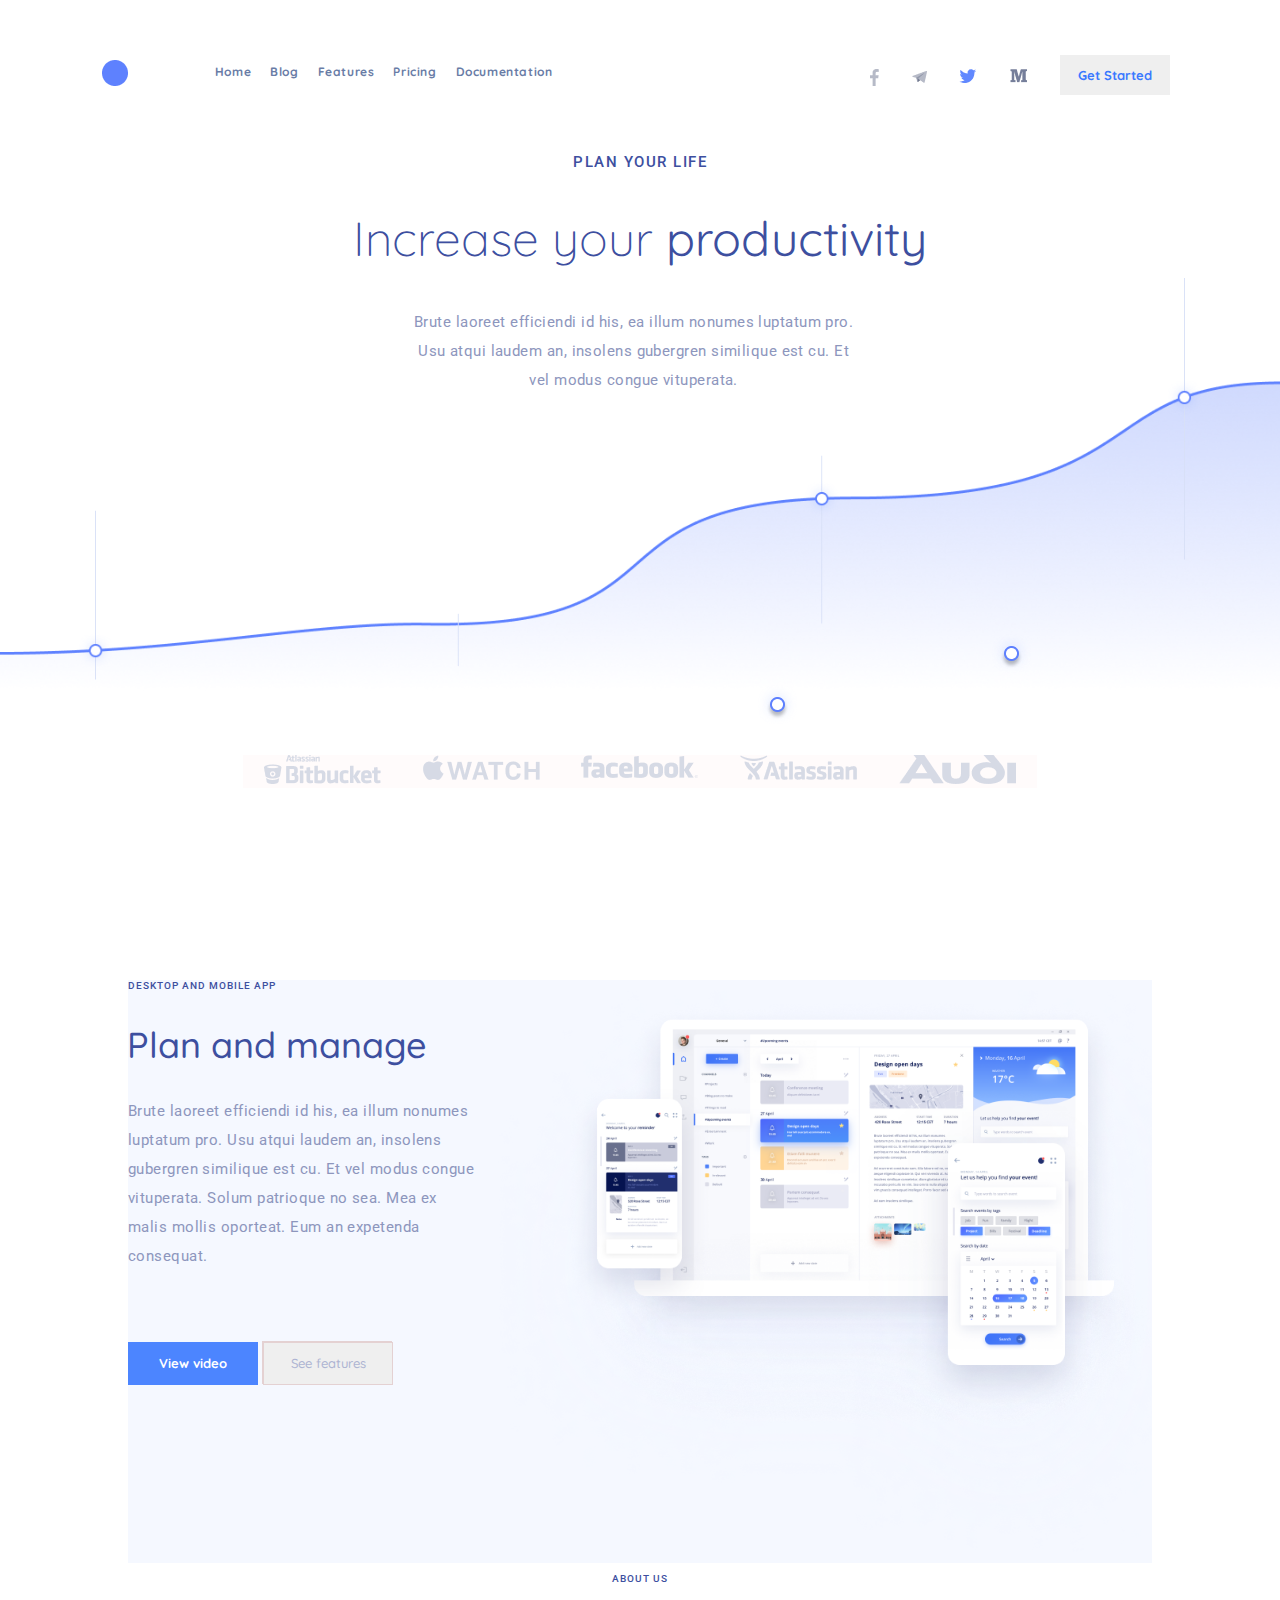
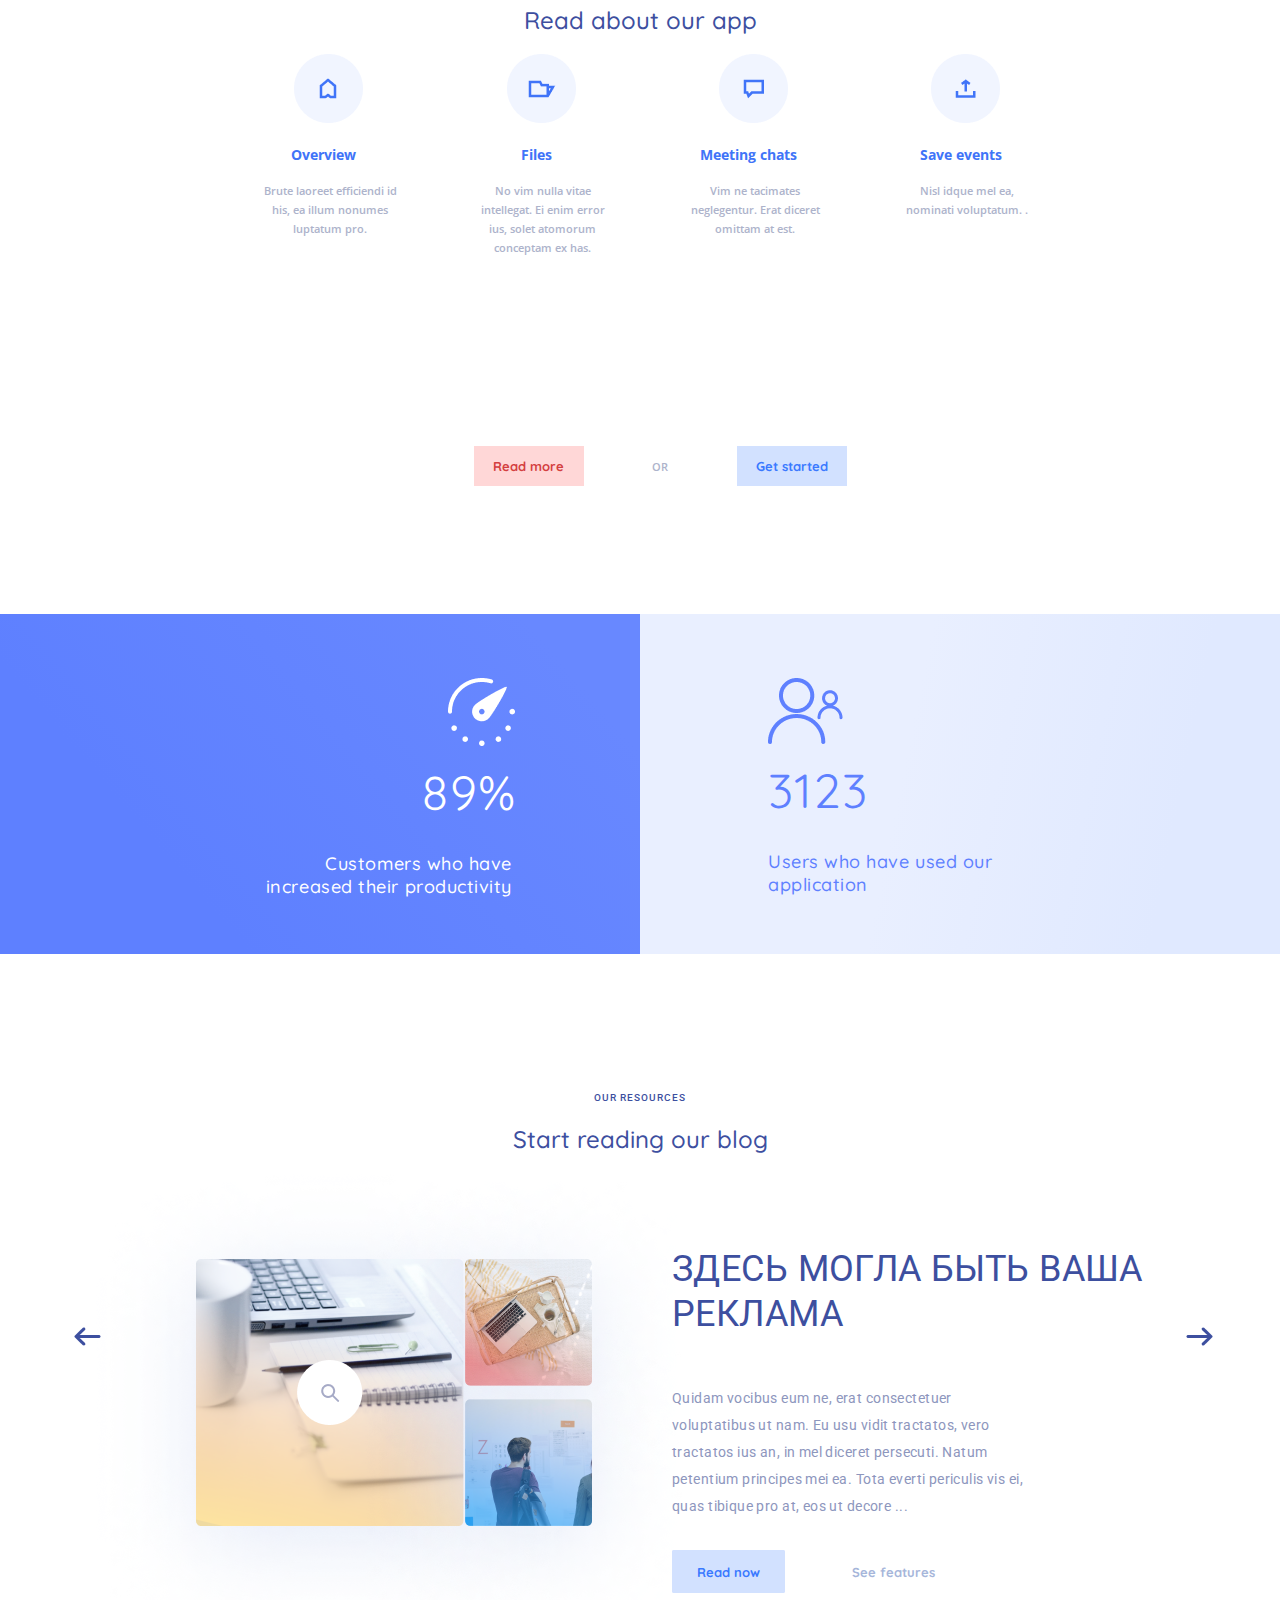
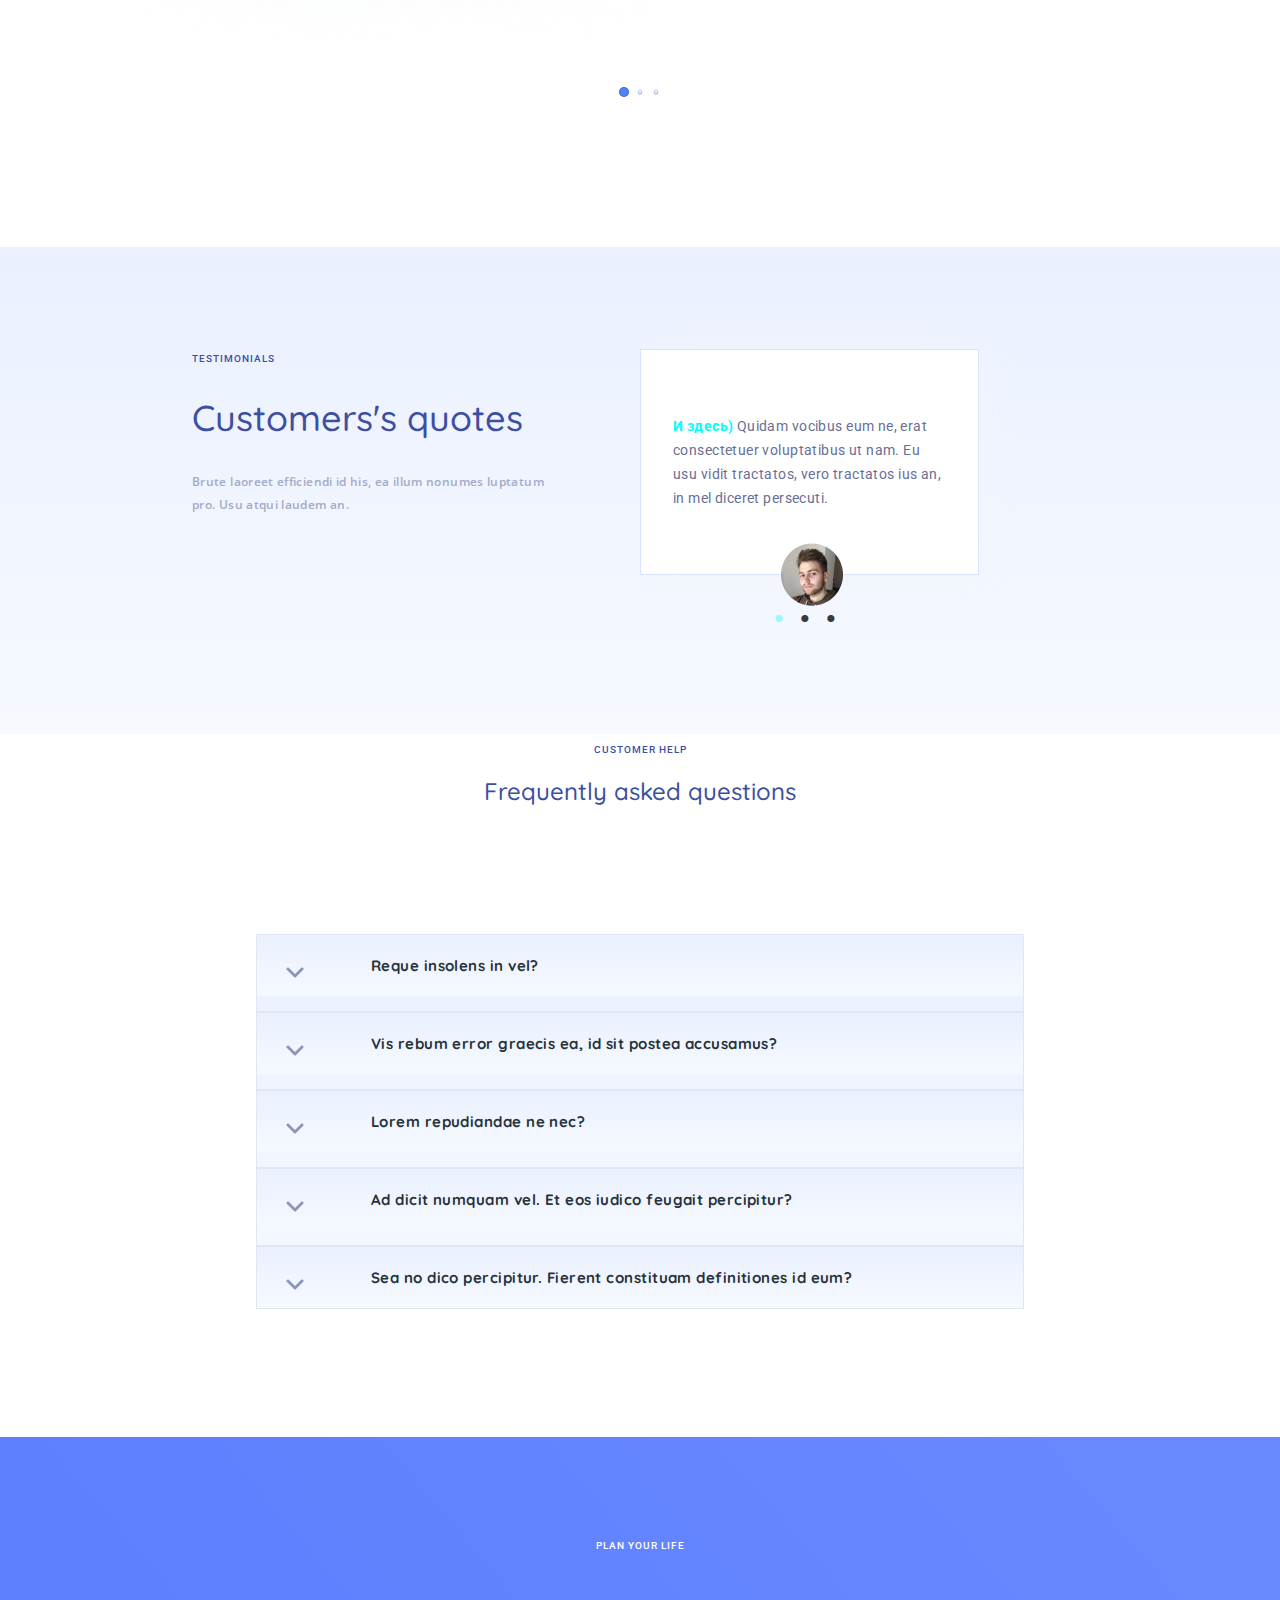
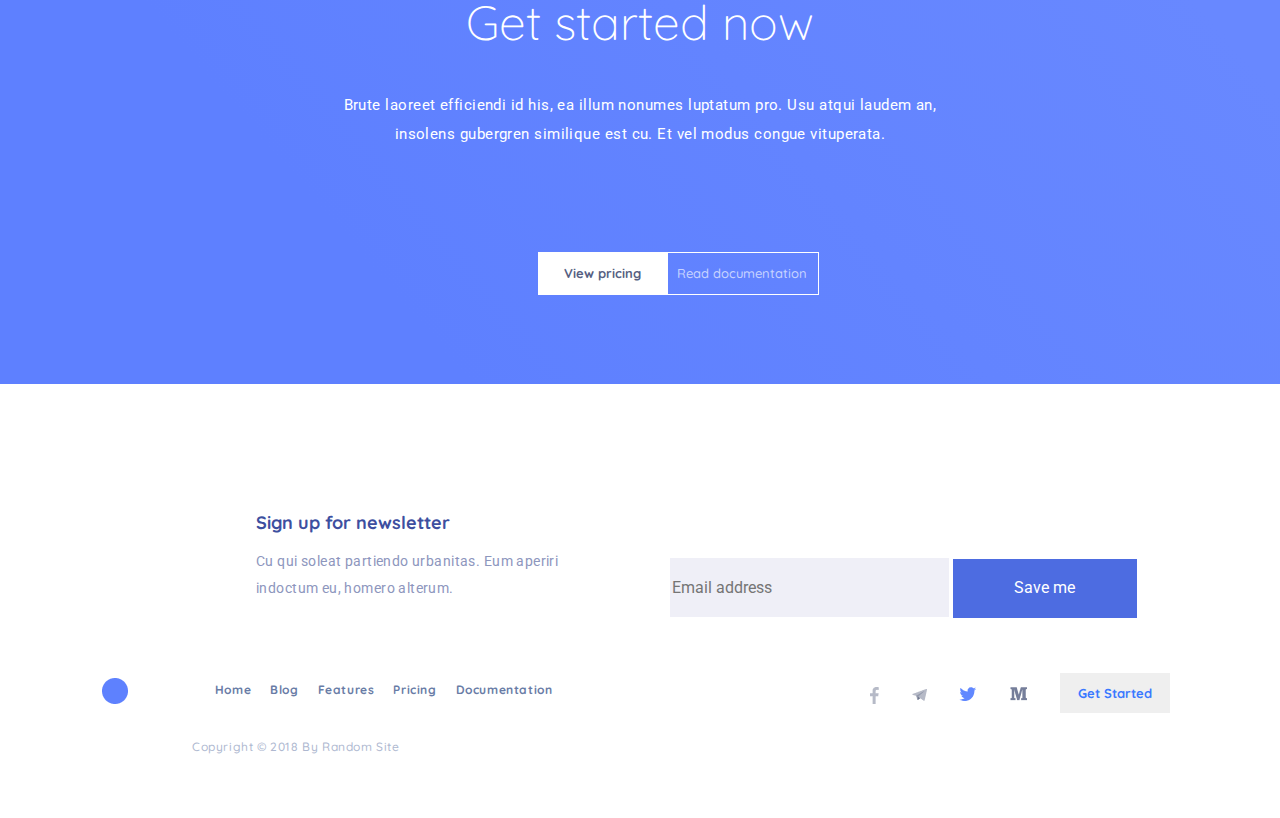
<file: index.html>
<!DOCTYPE html>
<html lang=ru">

<head>
    <meta charset="UTF-8">
    <meta http-equiv="X-UA-Compatible" content="IE=edge">
    <meta name="viewport" content="width=device-width, initial-scale=1.0">
    <link rel="stylesheet" href="css/normalize.css">
    <link rel="stylesheet" href="/css/main.css">
    <link rel="stylesheet" href="css/style.css">
    <link rel="preconnect" href="https://fonts.gstatic.com">
    <link href="https://fonts.googleapis.com/css2?family=Quicksand:wght@300;400;500;600;700&display=swap"
        rel="stylesheet">
    <link rel="preconnect" href="https://fonts.gstatic.com">
    <link
        href="https://fonts.googleapis.com/css2?family=Quicksand:wght@300;400;500;600;700&family=Roboto:wght@400;500;700&display=swap"
        rel="stylesheet">
    <link rel="preconnect" href="https://fonts.gstatic.com">
    <link href="https://fonts.googleapis.com/css2?family=Open+Sans:wght@400;600;700;800&display=swap" rel="stylesheet">
    <title>Document</title>
</head>

<body>
    <header>
        <nav id="home" class="nav">

            <div class="nav_cont">
                <ul class="nav_list">
                    <li class="nav_item_1"><img src="img/logo.png" alt=""></li>
                    <li class="nav_item"><a href="#home">Home</a></li>
                    <li class="nav_item"><a href="#blog">Blog</a></li>
                    <li class="nav_item"><a href="#feat">Features</a></li>
                    <li class="nav_item"><a href="#pric">Pricing</a></li>
                    <li class="nav_item"><a href="#doc">Documentation</a></li>

                </ul>
            </div>


            <div class="nav_soc">
                <ul class="nav_list_soc">
                    <li><img src="img/face.png" alt=""></li>
                    <li><img src="img/Telegram_logo.png" alt=""></li>
                    <li><img src="img/twit.png" alt=""></li>
                    <li><img src="img/mlogo.png" alt=""></li>
                    <li class="bt_nav"><button class="nav_bt">Get Started</button></li>
                </ul>
            </div>
        </nav>
        </section>


        <span class="tooltip">
            <button class="tooltip__btn" aria-describedby="some_id"><span class="ewq"><img src="/img/Ellipse 2.2.png"
                        alt=""></span></button>
            <span class="tooltip__txt" role="tooltip" id="some_id">
                <span class="visually-hidden">Тултип: </span>
                Описание термина
            </span>
        </span>
        <span class="tooltip1">
            <button class="tooltip__btn" aria-describedby="some_id"><span class="ewq"><img src="/img/Ellipse 2.2.png"
                        alt=""></span></button>
            <span class="tooltip__txt" role="tooltip" id="some_id">
                <span class="visually-hidden">Тултип: </span>
                Описание термина
            </span>
        </span>
        <section class="section_one">
            <h1>PLAN YOUR LIFE</h1>
            <h2 class="top_h2">Increase your<b> productivity</b></h2>
            <span class="top_text">Brute laoreet efficiendi id his, ea illum nonumes luptatum pro. Usu atqui laudem an,
                insolens gubergren similique est cu. Et vel modus congue vituperata.</span>
        </section>

        <div class="top_footer">
            <div class="footer_top_item1"><img src="img/bucket.png" alt=""></div>
            <div class="footer_top_item2"><img src="img/awatch.png" alt=""></div>
            <div class="footer_top_item3"><img src="img/facelogo.png" alt=""></div>
            <div class="footer_top_item4"><img src="img/atlassian.png" alt=""></div>
            <div class="footer_top_item5"><img src="img/audi.png" alt=""></div>
        </div>
    </header>
    <section class="plan">
        <div class="plan_text">
            <h3 class="plan_h3">DESKTOP AND MOBILE APP</h3>
            <h2 class="plan_h2">Plan and manage</h2>
            <span class="text">Brute laoreet efficiendi id his, ea illum nonumes luptatum pro. Usu atqui laudem an,
                insolens gubergren similique est cu. Et vel modus congue vituperata. Solum patrioque no sea. Mea ex
                malis mollis oporteat. Eum an expetenda consequat.</span>
            <div class="btplan">
                <div class="plan_bt1"><button class="plan_bt1">View video</button></div>
                <div class="plan_bt2"><button class="plan_bt2">See features</button></div>
            </div>
        </div>

        <img class="qwe" src="img/illustration.png" alt="">

    </section>


    <section id="feat" class="about_us">
        <h3 class="about_h3">ABOUT US</h3>
        <h2 class="about_h2">Read about our app</h2>
        <div class="apps_cont">
            <div class="appitem1"><img src="img/appsitem1.png" alt="">
                <h3 class="appitem_h3">Overview</h3><span class="appitem_text">Brute laoreet efficiendi id his, ea illum
                    nonumes luptatum pro.</span>
            </div>
            <div class="appitem1"><img src="img/appsitem2.png" alt="">
                <h3 class="appitem_h3">Files</h3><span class="appitem_text">No vim nulla vitae intellegat. Ei enim error
                    ius, solet atomorum conceptam ex has.</span>
            </div>
            <div class="appitem1"><img src="img/appsitem3.png" alt="">
                <h3 class="appitem_h3">Meeting chats</h3><span class="appitem_text">Vim ne tacimates neglegentur. Erat
                    diceret omittam at est.</span>
            </div>
            <div class="appitem1"><img src="img/appsitem4.png" alt="">
                <h3 class="appitem_h3">Save events</h3><span class="appitem_text">Nisl idque mel ea, nominati
                    voluptatum.
                    .</span>
            </div>

        </div>
        <div class="about_bt">
            <div class="about_bt1"><button class="about_bt1">Read more</button></div>
            <span class="or">OR</span>
            <div class="about_bt2"><button class="about_bt2">Get started</button></div>
        </div>

    </section>
    <section class="blue_white">
        <div class="blue"><img src="img/bluear.png" alt=""><br><span class="text_blue">89%</span>
            <p>Customers who have<br> increased their productivity</p>
        </div>
        <div class="white"><img src="img/whiteppl.png" alt=""><br><span class="text_white">3123</span>
            <p>Users who have used our<br> application</p>
        </div>
    </section>


    <div class="slider">
        <div class="slider__wrapper">
            <div class="slider__items">
                <div class="slider__item">
                    <div>

                        <section class="blog">
                            <h3 class="blog_h3">OUR RESOURCES</h3>
                            <h2 class="blog_h2">Start reading our blog</h2>
                            <div class="blog_cont">
                                <div class="blog_pic">
                                    <div class="blogpic1"><img src="img/blogpic1.png" alt=""></div>

                                    <div class="blogpic2"><img src="img/blogpic2.png" alt=""></div>

                                    <div class="blogpic3"><img src="img/blogpic3.png" alt=""></div>




                                </div>
                                <div class="blog_text">
                                    <h4 class="blog_h4">здесь могла быть ваша реклама</h4>
                                    <span class="blog_span">Quidam vocibus eum ne, erat consectetuer voluptatibus ut
                                        nam. Eu usu vidit tractatos, vero tractatos ius an, in mel diceret persecuti.
                                        Natum petentium principes mei ea. Tota everti periculis vis ei, quas tibique pro
                                        at, eos ut decore ...
                                    </span>
                                    <div class="btblog">
                                        <div class="blog_bt1"><button class="blog_bt1">Read now</button></div>
                                        <div class="blog_bt2"><button class="blog_bt2">See features</button></div>
                                    </div>
                                </div>

                            </div>
                        </section>



                    </div>
                </div>
                <div class="slider__item">
                    <div>
                        <section class="blog">
                            <h3 class="blog_h3">OUR RESOURCES</h3>
                            <h2 class="blog_h2">Start reading our blog</h2>
                            <div class="blog_cont">
                                <div class="blog_pic">
                                    <div class="blogpic1"><img src="img/blogpic1.png" alt=""></div>

                                    <div class="blogpic2"><img src="img/blogpic2.png" alt=""></div>

                                    <div class="blogpic3"><img src="img/blogpic3.png" alt=""></div>




                                </div>
                                <div class="blog_text">
                                    <h4 class="blog_h4">здесь могла быть ваша реклама</h4>
                                    <span class="blog_span">Quidam vocibus eum ne, erat consectetuer voluptatibus ut
                                        nam. Eu usu vidit tractatos, vero tractatos ius an, in mel diceret persecuti.
                                        Natum petentium principes mei ea. Tota everti periculis vis ei, quas tibique pro
                                        at, eos ut decore ...
                                    </span>
                                    <div class="btblog">
                                        <div class="blog_bt1"><button class="blog_bt1">Read now</button></div>
                                        <div class="blog_bt2"><button class="blog_bt2">See features</button></div>
                                    </div>
                                </div>

                            </div>
                        </section>
                    </div>
                </div>
                <div class="slider__item">
                    <div>
                        <section id="blog" class="blog">
                            <h3 class="blog_h3">OUR RESOURCES</h3>
                            <h2 class="blog_h2">Start reading our blog</h2>
                            <div class="blog_cont">
                                <div class="blog_pic">
                                    <div class="blogpic1"><img src="img/blogpic1.png" alt=""></div>

                                    <div class="blogpic2"><img src="img/blogpic2.png" alt=""></div>

                                    <div class="blogpic3"><img src="img/blogpic3.png" alt=""></div>




                                </div>
                                <div class="blog_text">
                                    <h4 class="blog_h4">здесь могла быть ваша реклама</h4>
                                    <span class="blog_span">Quidam vocibus eum ne, erat consectetuer voluptatibus ut
                                        nam. Eu usu vidit tractatos, vero tractatos ius an, in mel diceret persecuti.
                                        Natum petentium principes mei ea. Tota everti periculis vis ei, quas tibique pro
                                        at, eos ut decore ...
                                    </span>
                                    <div class="btblog">
                                        <div class="blog_bt1"><button class="blog_bt1">Read now</button></div>
                                        <div class="blog_bt2"><button class="blog_bt2">Add to your bookmarks</button>
                                        </div>
                                    </div>
                                </div>

                            </div>
                        </section>
                    </div>
                </div>

            </div>
            <a class="slider__control slider__control_prev" href="#" role="button"></a>
            <a class="slider__control slider__control_next slider__control_show" href="#" role="button"></a>
        </div>
    </div>
    <section class="quotes">

        <div class="quotes_left">
            <h3 class="quotes_h3">TESTIMONIALS</h3>
            <h2 class="quotes_h2">Customers's quotes</h2>
            <span>Brute laoreet efficiendi id his, ea illum nonumes luptatum pro. Usu atqui laudem an.</span>
        </div>

        <div class="adapevnosug">
            <div class="adapevnosug-edsa">
                <input class="adapevnosug-nasav" type="radio" id="adapevnosug-1" name="adapevnosug" aria-hidden="true"
                    hidden="" checked="checked">
                <div class="adapevnosug-kolas">

                    <div class="quotes_right">
                        <div class="right_text"><b>И здесь)</b> Quidam vocibus eum ne, erat consectetuer voluptatibus ut nam. Eu usu
                            vidit
                            tractatos, vero tractatos ius an, in mel diceret persecuti.
                        </div>
                        <img src="img/quotphoto.png" alt="">
                    </div>
                </div>
                <input class="adapevnosug-nasav" type="radio" id="adapevnosug-2" name="adapevnosug" aria-hidden="true"
                    hidden="">
                <div class="adapevnosug-kolas">

                    <div class="quotes_right">
                        <div class="right_text"><b>И здесь)</b> Quidam vocibus eum ne, erat consectetuer voluptatibus ut nam. Eu usu
                            vidit
                            tractatos, vero tractatos ius an, in mel diceret persecuti.
                        </div>
                        <img src="img/quotphoto.png" alt="">
                    </div>
                </div>
                <input class="adapevnosug-nasav" type="radio" id="adapevnosug-3" name="adapevnosug" aria-hidden="true"
                    hidden="">
                <div class="adapevnosug-kolas">

                    <div class="quotes_right">
                        <div class="right_text"><b>И здесь)</b>Quidam vocibus eum ne, erat consectetuer voluptatibus ut nam. Eu usu
                            vidit
                            tractatos, vero tractatos ius an, in mel diceret persecuti.
                        </div>
                        <img src="img/quotphoto.png" alt="">
                    </div>

                </div>
                <label for="adapevnosug-3" class="vealulu-kadsan prev nedsug-1">‹</label>
                <label for="adapevnosug-2" class="vealulu-kadsan next nedsug-1">›</label>
                <label for="adapevnosug-1" class="vealulu-kadsan prev nedsug-2">‹</label>
                <label for="adapevnosug-3" class="vealulu-kadsan next nedsug-2">›</label>
                <label for="adapevnosug-2" class="vealulu-kadsan prev nedsug-3">‹</label>
                <label for="adapevnosug-1" class="vealulu-kadsan next nedsug-3">›</label>
                <ol class="esamon-getusa">
                    <li>
                        <label for="adapevnosug-1" class="adapevnosug-bullet">•</label>
                    </li>
                    <li>
                        <label for="adapevnosug-2" class="adapevnosug-bullet">•</label>
                    </li>
                    <li>
                        <label for="adapevnosug-3" class="adapevnosug-bullet">•</label>
                    </li>
                </ol>
            </div>
        </div>

        <!-- <div class="quotes_right">
            <div class="right_text"> Quidam vocibus eum ne, erat consectetuer voluptatibus ut nam. Eu usu vidit
                tractatos, vero tractatos ius an, in mel diceret persecuti.
            </div>
            <img src="/img/quotphoto.png" alt="">
        </div> -->
    </section>



    <section id="doc" class="questions">
        <h3 class="questions_h3">Customer help</h3>
        <h2 class="questions_h2">Frequently asked questions</h2>


        <div id="seo-accordion" role="tablist" aria-multiselectable="false" class="page__serviceitem__faq">
            <div class="page__serviceitem__faq__item">
                <a class="page__serviceitem__faq__item__toggle">
                    <div class="page__serviceitem__faq__item__toggle__number"><img src="img/down.png" alt=""></div>
                    <span id="heading1">Reque insolens in vel?</span>
                </a>
                <div id="collapse1" class="collapse">
                    <div class="page__serviceitem__faq__item__descr"> Quidam vocibus eum ne, erat consectetuer
                        voluptatibus ut nam. Eu usu vidit tractatos, vero tractatos ius an, in mel diceret persecuti.

                        <p></p>

                    </div>
                    <p></p>
                </div>
                <p></p>
            </div>
            <div class="page__serviceitem__faq__item">
                <a class="page__serviceitem__faq__item__toggle">
                    <div class="page__serviceitem__faq__item__toggle__number"><img src="img/down.png" alt=""></div>
                    <span id="heading1">Vis rebum error graecis ea, id sit postea accusamus?</span>
                </a>
                <div id="collapse2" class="collapse">
                    <div class="page__serviceitem__faq__item__descr"> Quidam vocibus eum ne, erat consectetuer
                        voluptatibus ut nam. Eu usu vidit tractatos, vero tractatos ius an, in mel diceret persecuti.
                    </div>
                    <p></p>
                </div>
                <p></p>
            </div>
            <div class="page__serviceitem__faq__item">
                <a class="page__serviceitem__faq__item__toggle">
                    <div class="page__serviceitem__faq__item__toggle__number"><img src="img/down.png"" alt=""></div>
                    <span id=" heading1">Lorem repudiandae ne nec?</span>
                </a>
                </p>
                <div id="collapse3" class="collapse">
                    <div class="page__serviceitem__faq__item__descr"> Quidam vocibus eum ne, erat consectetuer
                        voluptatibus ut nam. Eu usu vidit tractatos, vero tractatos ius an, in mel diceret persecuti.
                    </div>
                    <p></p>
                </div>
                <p></p>
            </div>
            <div class="page__serviceitem__faq__item">
                <a class="page__serviceitem__faq__item__toggle">
                    <div class="page__serviceitem__faq__item__toggle__number"><img src="img/down.png" alt=""></div>
                    <span id="heading1">Ad dicit numquam vel. Et eos iudico feugait percipitur?</span>
                </a>
                <div id="collapse4" class="collapse">
                    <div class="page__serviceitem__faq__item__descr">Quidam vocibus eum ne, erat consectetuer
                        voluptatibus ut nam. Eu usu vidit tractatos, vero tractatos ius an, in mel diceret persecuti.
                    </div>
                    <p></p>
                </div>
                <p></p>
            </div>
            <div class="page__serviceitem__faq__item">
                <a class="page__serviceitem__faq__item__toggle">
                    <div class="page__serviceitem__faq__item__toggle__number"><img src="img/down.png" alt=""></div>
                    <span id="heading1">Sea no dico percipitur. Fierent constituam definitiones id eum?</span>
                </a>
                <div id="collapse5" class="collapse">
                    <div class="page__serviceitem__faq__item__descr">Quidam vocibus eum ne, erat consectetuer
                        voluptatibus ut nam. Eu usu vidit tractatos, vero tractatos ius an, in mel diceret persecuti.

                    </div>
                </div>
            </div>
        </div>
    </section>


    <section id="pric" class="start">
        <h3 class="start_h3">PLAN YOUR LIFE</h3>
        <h2 class="start_h2">Get started now</h2>
        <div class="start_text">Brute laoreet efficiendi id his, ea illum nonumes luptatum pro. Usu atqui laudem an,
            insolens gubergren similique est cu. Et vel modus congue vituperata.</div>
        <div class="start_bt">
            <button class="start_bt1">View pricing</button>
            <button class="start_bt2">Read documentation</button>
        </div>

    </section>

    <section class="prefooter">
        <span class="sign_up">
            <b> Sign up for newsletter</b>
            <p>Cu qui soleat partiendo urbanitas. Eum aperiri indoctum eu, homero alterum.</p>
        </span>
  <input class="inputmail" type="email" placeholder="Email address">
        <button class="save_me">Save me</button>


    </section>



    <footer>
        <nav class="nav">

            <div class="nav_cont">
                <ul class="nav_list">
                    <li class="nav_item_1"><img src="img/logo.png" alt=""></li>

                    <li class="nav_item"><a href="#home">Home</a></li>
                    <li class="nav_item"><a href="#blog">Blog</a></li>
                    <li class="nav_item"><a href="#feat">Features</a></li>
                    <li class="nav_item"><a href="#pric">Pricing</a></li>
                    <li class="nav_item"><a href="#doc">Documentation</a></li>

                </ul>
            </div>


            <div class="nav_soc">
                <ul class="nav_list_soc">
                    <li><img src="img/face.png" alt=""></li>
                    <li><img src="img/Telegram_logo.png" alt=""></li>
                    <li><img src="img/twit.png" alt=""></li>
                    <li><img src="img/mlogo.png" alt=""></li>
                    <li class="bt_nav"><button class="nav_bt">Get Started</button></li>
                </ul>
            </div>
        </nav>

        <span class="copy"> Copyright © 2018 by Random site</span>

    </footer>



    <script src="https://ajax.googleapis.com/ajax/libs/jquery/2.1.1/jquery.min.js"></script>
    <script src="main.js"></script>
    <script>
        slideShow('.slider', {
            isAutoplay: true
        });
    </script>
</body>

</html>
</file>
<file: css/main.css>
/*!
  * Slider (https://github.com/itchief/how-to/tree/master/slider)
  * Copyright 2020 Alexander Maltsev
  * Licensed under MIT (https://github.com/itchief/how-to/blob/master/LICENSE)
  */

/* стили для элемента body */
body {
  margin: 0;
  font-family: -apple-system, BlinkMacSystemFont, "Segoe UI", Roboto, "Helvetica Neue", Arial, sans-serif,
    "Apple Color Emoji", "Segoe UI Emoji", "Segoe UI Symbol";
  color: #fff;
  height: 3000px;
}

/* стили основного контейнера слайдера */
.slider {
  position: relative;
  overflow: hidden;
  max-width: 100%;
  margin-left: auto;
  margin-right: auto;
}

/* стили для обёртки, в которой заключены слайды */
.slider__wrapper {
  position: relative;
  overflow: hidden;
}

/* стили для контейнера слайдов */
.slider__items {
  display: flex;
  transition: transform 0.6s ease;
}

/* стили для слайдов */
.slider__item {
  flex: 0 0 100%;
  max-width: 100%;
}

/* стили для кнопок "вперед" и "назад" */
.slider__control {
  position: absolute;
  top: 30%;
  display: flex;
  align-items: center;
  justify-content: center;
  width: 40px;

  text-align: center;
  
  height: 50px;

}



.slider__control_prev {
  left: 5%;
  
}

.slider__control_next {
  right: 5%;
}

.slider__control::before {
  content: "";
  display: inline-block;
  width: 20px;
  height: 20px;
  background: transparent no-repeat center center;
  background-size: 100% 100%;
}

.slider__control_prev::before {
 content: url(../img/arrleft.png);
}

.slider__control_next::before {
 content: url(../img/arrowright.png);
}








/* стили для индикаторов */
.slider__indicators {
  position: absolute;
  right: 0;
  bottom: 150px;
  left: 0;
  z-index: 15;
  display: flex;
  justify-content: center;
  padding-left: 0;
  margin: 0 15%;
  list-style: none;
}

.slider__indicators li {
  box-sizing: content-box;
  flex: 0 1 auto;
  width: 10px;
  height: 10px;
  margin-right: 3px;

  margin-left: 3px;
  text-indent: -999px;
  cursor: pointer;
content: url(../img/Ellipse\ 2.2.png);
  background-clip: padding-box;

}
.slider__indicators li.active {
  background-color: rgb(23, 0, 78);
  content: url(../img/Ellipse\ 2.png);
  border-radius: 200px;
}
</file>
<file: css/style.css>
*, *::before, *::after {
    box-sizing: inherit;
}

html {
    box-sizing: border-box;
}

img {
    display: inline-block;
    margin: 0;
    padding: 0;
}

.content-box-component {
    box-sizing: border-box;
}

body {
    margin: 0;
    padding: 0;
    width: 100%;
    height: 100%;
}

ul {
    margin: 0;
    padding: 0;
    list-style: none;
}

a {
    text-decoration: none;
    color: #697CA6;
}

header {
    width: 100%;
}

.nav_cont {
    width: 43px;
    margin-left: 8%;
    margin-top: 5%;
    display: inline-block;
    margin-right: 35%;
}

li:hover {
    border-bottom: 2px solid rgba(25, 226, 75, 0.3);
    ;
}

.nav_list {
    width: 450px;
    display: flex;
    flex-direction: row;
    justify-content: space-between;
    font-family: Quicksand;
    font-style: normal;
    font-weight: bold;
    font-size: 12px;
    line-height: 15px;
    /* identical to box height */
    letter-spacing: 0.05em;
    text-transform: capitalize;
    color: #5E81FE;
}

.nav_item_1 {
    margin-top: -1%;
    margin-right: 15%;
}

.nav_soc {
    margin-left: 20%;
    width: 26%;
    display: inline-block;
}

.nav_list_soc {
    display: flex;
    flex-direction: row;
    justify-content: space-around;
}

.nav_bt {
    position: relative;
    width: 110px;
    height: 40px;
    border: none;
    font-family: Quicksand;
    font-style: normal;
    font-weight: bold;
    font-size: 13px;
    line-height: 16px;
    text-align: center;
    color: #3A79FF;
}

.nav_bt::before {
    content: '';
    position: absolute;
    top: 0;
    left: 0;
    width: 0;
    height: 42px;
    background: rgba(33, 255, 170, 0.3);
    border-radius: 5px;
    transition: all 2s ease;
}

.nav_bt:hover:before {
    width: 100%;
}

.bt_nav {
    margin-top: -4%;
}

.nav {
    width: 100%;
    margin-bottom: 0%;
}

h1 {
    font-family: Roboto;
    font-style: normal;
    font-weight: 500;
    font-size: 15px;
    line-height: 12px;
    letter-spacing: 0.1em;
    text-transform: uppercase;
    color: #3D4F9F;
    text-align: center;
}

.top_h2 {
    font-family: Quicksand;
    font-style: light;
    font-weight: 300;
    font-size: 48px;
    line-height: 60px;
    text-align: center;
    color: #3D4F9F;
}

.top_text {
    width: 35%;
    font-family: Roboto;
    font-style: normal;
    font-weight: normal;
    font-size: 15px;
    line-height: 29px;
    text-align: center;
    letter-spacing: 0.03em;
    margin-left: 32%;
    margin-right: 28%;
    display: inline-block;
    color: #8D96BD;
}

.section_one {
    margin-top: 2%;
    padding-top: 2%;
    height: 570px;
    width: 100%;
    background-image: url(../img/chart.png);
    background-repeat: no-repeat;
    background-size: contain;
    background-position: bottom;
    margin-bottom: 5%;
}

.top_footer {
    margin: 0 19%;
    display: flex;
    flex-direction: row;
    justify-content: space-around;
    background-color: rgba(255, 250, 250, 0.705);
    margin-bottom: 15%;
}

.footer_top_item1:hover {
    content: url(../img/bitbuckethover.png);
}

.footer_top_item2:hover {
    content: url(../img/awatchover.png);
}

.footer_top_item3:hover {
    content: url(../img/facelogohover.png);
}

.footer_top_item4:hover {
    content: url(../img/atlassianhover.png);
}

.footer_top_item5:hover {
    content: url(../img/audihover.png);
}

.plan {
    height: 100%;
    margin-left: 10%;
    display: grid;
    grid-template-columns: 34% 66%;
    background: #F5F8FF;
    margin-right: 10%;
}

.plan_h3 {
    margin: 0;
    padding: 0%;
    font-family: Roboto;
    font-style: normal;
    font-weight: 500;
    font-size: 10px;
    line-height: 12px;
    letter-spacing: 0.1em;
    text-transform: uppercase;
    color: #3D4F9F;
}

.plan_h2 {
    margin-left: -0.2%;
    font-family: Quicksand;
    font-style: normal;
    font-weight: 500;
    font-size: 36px;
    line-height: 45px;
    color: #3D4F9F;
}

.plan img {
    width: 100%;
    margin-left: 0%;
    padding: 0px;
}

.plan_text {
    display: inline-block;
}

.text {
    width: 413px;
    font-family: Roboto;
    font-style: normal;
    font-weight: normal;
    font-size: 15px;
    line-height: 29px;
    letter-spacing: 0.03em;
    color: #8D96BD;
    margin-top: 5%;
    margin-bottom: 10%;
}

.btplan {
    margin-top: 20%;
}

.plan_bt1, .plan_bt2 {
    position: relative;
    width: 130px;
    height: 43px;
    border: none;
}

.plan_bt1:hover {
    background: rgba(0, 0, 0, 0);
    color: #3a7999;
    box-shadow: inset 0 0 0 3px #3a7999;
}

.plan_bt2:hover {
    background: rgba(0, 0, 0, 0);
    color: #3a7999;
    box-shadow: inset 0 0 0 3px #3a7999;
}

.plan_bt1:before {
    content: '';
    position: absolute;
    top: 0;
    left: 0;
    width: 100%;
    height: 0;
    background: rgba(0, 127, 185, 0.3);
    border-radius: 5px;
    transition: all 2s ease;
}

.plan_bt1:hover:before {
    height: 100%;
}

.plan_bt2:before {
    content: '';
    position: absolute;
    top: 0;
    left: 0;
    width: 100%;
    height: 0;
    background: rgba(0, 127, 185, 0.3);
    border-radius: 5px;
    transition: all 2s ease;
}

.plan_bt2:hover:before {
    height: 100%;
}



.plan_bt1 {
    display: inline-block;
    background-color: #4C85FF;
    color: white;
    font-family: Quicksand;
    font-style: normal;
    font-weight: bold;
    font-size: 13px;
    line-height: 16px;
    align-items: center;
}

.plan_bt2 {
    display: inline-block;
    border: 1px solid #E4D1D2;
    font-family: Quicksand;
    font-style: normal;
    font-weight: 500;
    font-size: 13px;
    line-height: 16px;
    text-align: center;
    color: #ADB4D2;
}

.about_h3 {
    font-family: Roboto;
    font-style: normal;
    font-weight: 500;
    font-size: 10px;
    line-height: 12px;
    letter-spacing: 0.1em;
    text-transform: uppercase;
    color: #3D4F9F;
    text-align: center;
}

.about_h2 {
    font-family: Quicksand;
    font-style: normal;
    font-weight: 500;
    font-size: 24px;
    line-height: 30px;
    text-align: center;
    color: #3D4F9F;
}

.appitem1 span:hover {
    background: rgba(0, 0, 0, 0);
    color: #3a7999;
    box-shadow: inset 0 0 0 1px #3a7b99;
}

.apps_cont {
    width: 100%;
    padding-left: 17%;
    margin-right: 0%;
    display: grid;
    grid-template-columns: 20% 20% 20% 20%;
    column-gap: 0%;
    margin-bottom: 15%;
}

.appitem1 {
    height: 200px;
}

.appitem1 img {
    padding-left: 36%;
}

.appitem_h3 {
    font-family: Open Sans;
    font-style: normal;
    font-weight: bold;
    font-size: 14px;
    line-height: 25px;
    /* identical to box height */
    text-align: center;
    color: #4074F8;
}

.appitem_text {
    position: relative;
    display: inline-block;
    width: 140px;
    font-family: Open Sans;
    font-style: normal;
    font-weight: 600;
    font-size: 11px;
    line-height: 19px;
    text-align: center;
    margin-left: 20%;
    color: #ADB3CB;
}
.appitem_text:before {
    content: '';
    position: absolute;
    top: 0;
    left: 0;
    width: 100%;
    height: 0;
    background: rgba(0, 127, 185, 0.3);
    border-radius: 5px;
    transition: all 2s ease;
}

.appitem_text:hover:before {
    height: 100%;
}

.about_bt1 {
    position: relative;
    display: inline-block;
    width: 110px;
    height: 40px;
    border: none;
    font-family: Quicksand;
    font-style: normal;
    font-weight: bold;
    font-size: 13px;
    line-height: 16px;
    text-align: center;
    color: #D43F3F;
    background-color: #FFD7D7;
}

.about_bt2 {
    position: relative;
    display: inline-block;
    width: 110px;
    height: 40px;
    border: none;
    font-family: Quicksand;
    font-style: normal;
    font-weight: bold;
    font-size: 13px;
    line-height: 16px;
    text-align: center;
    color: #3A79FF;
    background-color: #D2E1FF;
}

.about_bt1:hover {
    background: rgba(0, 0, 0, 0);
    color: #3a7999;
    box-shadow: inset 0 0 0 3px #3a7999;
}

.about_bt2:hover {
    background: rgba(0, 0, 0, 0);
    color: #3a7999;
    box-shadow: inset 0 0 0 3px #3a7999;
}

.about_bt1:before {
    content: '';
    position: absolute;
    top: 0;
    left: 0;
    width: 100%;
    height: 0;
    background: rgba(0, 127, 185, 0.3);
    border-radius: 5px;
    transition: all 2s ease;
}

.about_bt1:hover:before {
    height: 100%;
}

.about_bt2:before {
    content: '';
    position: absolute;
    top: 0;
    left: 0;
    width: 100%;
    height: 0;
    background: rgba(0, 127, 185, 0.3);
    border-radius: 5px;
    transition: all 2s ease;
}

.about_bt2:hover:before {
    height: 100%;
}

.about_bt {
    margin-left: 37%;
}

.or {
    position: relative;
    font-family: Open Sans;
    font-style: normal;
    font-weight: 600;
    font-size: 11px;
    line-height: 19px;
    /* identical to box height */
    text-align: center;
    color: #ADB3CB;
    margin: 0 8%;
}

.blue_white {
    margin-top: 10%;
    width: 100%;
    display: grid;
    grid-template-columns: 50% 50%;
    margin-bottom: 10%;
}

.blue:before {
    content: '';
    position: absolute;
    top: 0;
    left: 0;
    width: 0;
    height: 42px;
    background: rgba(107, 110, 110, 0.884);
    border-radius: 5px;
    transition: all 2s ease;
    opacity: 50%;
}

.blue:hover:before {
    width: 100%;
    height: 100%;
}

.blue {
    position: relative;
    height: 340px;
    background: linear-gradient(229.32deg, #6888FF 12.77%, #5E80FF 73.11%);
}

.white {
    position: relative;
    background: linear-gradient(101.48deg, #E9EFFF 41.56%, #E0E9FF 81.53%);
}

.white:before {
    content: '';
    position: absolute;
    top: 0;
    left: 0;
    width: 0;
    height: 42px;
    background: rgba(44, 241, 241, 0.884);
    border-radius: 5px;
    transition: all 2s ease;
    opacity: 50%;
}

.white:hover:before {
    width: 100%;
    height: 100%;
}

.blue img {
    margin-top: 10%;
    margin-left: 70%;
}

.text_blue {
    font-family: Quicksand;
    font-style: normal;
    font-weight: normal;
    font-size: 48px;
    line-height: 83px;
    /* identical to box height */
    margin-left: 66%;
    text-align: right;
    letter-spacing: 0.03em;
    color: #FFFFFF;
}

.blue p {
    font-family: Quicksand;
    font-style: normal;
    font-weight: 500;
    font-size: 18px;
    line-height: 23px;
    text-align: right;
    letter-spacing: 0.03em;
    margin-right: 20%;
    color: #FFFFFF;
}

.white img {
    margin-top: 10%;
    margin-left: 20%;
}

.text_white {
    font-family: Quicksand;
    font-style: normal;
    font-weight: normal;
    font-size: 48px;
    line-height: 83px;
    /* identical to box height */
    letter-spacing: 0.03em;
    color: #5E80FF;
    margin-left: 20%;
}

.white p {
    font-family: Quicksand;
    font-style: normal;
    font-weight: 500;
    font-size: 18px;
    line-height: 23px;
    letter-spacing: 0.03em;
    margin-left: 20%;
    color: #5E80FF;
}

.blog_h3 {
    font-family: Roboto;
    font-style: normal;
    font-weight: 500;
    font-size: 10px;
    line-height: 12px;
    text-align: center;
    letter-spacing: 0.1em;
    text-transform: uppercase;
    color: #3D4F9F;
}

.blog_h2 {
    font-family: Quicksand;
    font-style: normal;
    font-weight: 500;
    font-size: 24px;
    line-height: 30px;
    /* identical to box height */
    text-align: center;
    color: #3D4F9F;
}

.blog {
    width: 100%;
}

.blog_cont {
    width: 100%;
    display: grid;
    grid-template-columns: 50% 50%;
}

.blog_pic {
    margin-left: 15%;
    width: 100%;
    display: grid;
    grid-template-rows: 20% 20% 20%;
    grid-template-columns: 20% 20%;
    column-gap: 22%;
    row-gap: 5px;
}

.blogpic2, .blogpic3 {
    display: inline-block;
    width: 100%;
}

.blogpic2 {
    width: 100%;
}

.blogpic1 {
    grid-row: span 2;
    grid-column: span 1;
}

.blog_h4 {
    margin-top: 12%;
    font-family: roboto;
    font-style: normal;
    font-weight: normal;
    text-transform: uppercase;
    font-size: 36px;
    line-height: 45px;
    /* identical to box height */
    color: #3D4F9F;
}

.blog_text {
    margin-left: 5%;
    font-family: Roboto;
    font-style: normal;
    font-weight: normal;
    font-size: 14px;
    line-height: 27px;
    letter-spacing: 0.03em;
    color: #8D96BD;
    margin-bottom: 0px;
}

.blog_span {
    display: inline-block;
    padding-right: 40%;
}

.blog_bt1 {
    position: relative;
    display: inline-block;
    width: 113px;
    height: 43px;
    background: #D2E1FF;
    border-radius: 2px;
    font-family: Quicksand;
    font-style: normal;
    font-weight: bold;
    font-size: 13px;
    line-height: 16px;
    text-align: center;
    color: #3A79FF;
    border: transparent;
}

.blog_bt2 {
    position: relative;
    display: inline-block;
    width: 211px;
    height: 43px;
    background: #FFFFFF;
    border-radius: 2px;
    border: transparent;
    font-family: Quicksand;
    font-style: normal;
    font-weight: bold;
    font-size: 13px;
    line-height: 16px;
    text-align: center;
    color: #A6B6DA;
}
.blog_bt2:before {
    content: '';
    position: absolute;
    top: 0;
    left: 0;
    width: 100%;
    height: 0;
    background: rgba(0, 127, 185, 0.3);
    border-radius: 5px;
    transition: all 2s ease;
}

.blog_bt2:hover:before {
    height: 100%;
}
.blog_bt1:before {
    content: '';
    position: absolute;
    top: 0;
    left: 0;
    width: 100%;
    height: 0;
    background: rgba(0, 127, 185, 0.3);
    border-radius: 5px;
    transition: all 2s ease;
}

.blog_bt1:hover:before {
    height: 100%;
}

.quotes_right b {
    color: aqua;
}


.blog_bt1:hover {
    background: rgba(0, 0, 0, 0);
    color: #3a7999;
    box-shadow: inset 0 0 0 3px #3a7999;
}

.blog_bt2:hover {
    background: rgba(0, 0, 0, 0);
    color: #3a7999;
    box-shadow: inset 0 0 0 3px #3a7999;
}

.btblog {
    margin-top: 5%;
}

.quotes {
    display: grid;
    grid-template-columns: 50% 50%;
    width: 100%;
    background: linear-gradient(180deg, #EAF0FF 0%, #F6F9FF 100%);
    padding-top: 5%;
    padding-bottom: 5%;
}

.quotes_left {
    padding-bottom: 5%;
    padding-top: 5%;
    margin-left: 30%;
    margin-right: 15%;
}

.quotes_h3 {
    font-family: Roboto;
    font-style: normal;
    font-weight: 500;
    font-size: 10px;
    line-height: 12px;
    letter-spacing: 0.1em;
    text-transform: uppercase;
    color: #3D4F9F;
}

.quotes_h2 {
    font-family: Quicksand;
    font-style: normal;
    font-weight: 500;
    font-size: 36px;
    line-height: 45px;
    color: #3D4F9F;
}

.quotes_left span {
    display: inline-block;
    font-family: Open Sans;
    font-style: normal;
    font-weight: 600;
    font-size: 12px;
    line-height: 23px;
    letter-spacing: 0.03em;
    width: 100%;
    color: #A4ABC8;
}

.right_text {
    margin-top: 6%;
    display: inline-block;
    width: 53%;
    height: 70%;
    font-family: Roboto;
    font-style: normal;
    font-weight: normal;
    font-size: 14px;
    line-height: 24px;
    letter-spacing: 0.03em;
    padding-left: 5%;
    padding-right: 5%;
    padding-top: 10%;
    padding-bottom: 10%;
    color: #676F95;
    background: #FFFFFF;
    border: 1px solid #D8E3FE;
    box-shadow: 0px 5px 50px #F3F5FA;
}

.quotes_right img {
    display: block;
    margin-left: 22%;
    margin-top: -5%;
    padding-bottom: 10%;
}

.questions_h3 {
    font-family: Roboto;
    font-style: normal;
    font-weight: 500;
    font-size: 10px;
    line-height: 12px;
    text-align: center;
    letter-spacing: 0.1em;
    text-transform: uppercase;
    color: #3D4F9F;
}

.questions_h2 {
    font-family: Quicksand;
    font-style: normal;
    font-weight: 500;
    font-size: 24px;
    line-height: 30px;
    /* identical to box height */
    text-align: center;
    color: #3D4F9F;
}

/* Аккардион */

.page__serviceitem__faq {
    margin-right: 20%;
    margin-top: 10%;
    margin-left: 20%;
    font-family: Quicksand;
    font-style: normal;
    font-weight: bold;
    font-size: 15px;
    line-height: 19px;
    letter-spacing: 0.03em;
    color: #0236f1;
    margin-bottom: 10%;
    background: linear-gradient(180deg, #EAF0FF 0%, #F6F9FF 100%);
}

.page__serviceitem__faq__item {
    border: 1px solid #DFE8EF;
}

.page__serviceitem__faq__item__toggle {
    display: block;
    background-color: #FFF;
    padding: 21px 0 21px 114px;
    transition: all 250ms;
    color: #27323A;
    position: relative;
    cursor: pointer;
    background: linear-gradient(180deg, #EAF0FF 0%, #F6F9FF 100%);
}

.page__serviceitem__faq__item__toggle.collapsed {
    background-color: #F2F6F9;
}

.page__serviceitem__faq__item__toggle__number {
    position: absolute;
    left: 29px;
    bottom: 10px;
    color: #DFE8EF;
    font-size: 60px;
    font-weight: bold;
    line-height: 1;
}

.page__serviceitem__faq__item__toggle span {
    position: relative;
    display: inline-block;
}

.page__serviceitem__faq__item__toggle span::after {
    content: "";
    display: block;
    position: absolute;
    width: 100%;
}

.page__serviceitem__faq__item__descr {
    font-family: Roboto;
    font-style: normal;
    font-weight: normal;
    font-size: 14px;
    line-height: 27px;
    letter-spacing: 0.03em;
    color: #8D96BD;
    background-color: #FFF;
    padding: 0 50px 22px 114px;
    display: none;
}

.in .page__serviceitem__faq__item__descr {
    display: block;
}

.page__serviceitem__faq__item .collapse {
    background-color: #FFF;
}

/* Слайдер 2 */

.adapevnosug {
    position: relative;
    width: 100%;
    height: 100%;
}

.adapevnosug-edsa {
    position: relative;
    overflow: hidden;
    width: 100%;
    height: 100%;
}

.adapevnosug-nasav:checked+.adapevnosug-kolas {
    position: static;
    opacity: 100;
}

.imgone {
    opacity: 100;
}

.adapevnosug-kolas {
    position: absolute;
    opacity: 0;
    -webkit-transition: opacity 0.6s ease-out;
    transition: opacity 0.6s ease-out;
}

.adapevnosug-kolas img {
    display: block;
    max-width: 100%;
}

.vealulu-kadsan {
    cursor: pointer;
    display: none;
    font-size: 40px;
    height: 40px;
    line-height: 35px;
    position: absolute;
    top: 50%;
    -webkit-transform: translate(0, -50%);
    cursor: pointer;
    -ms-transform: translate(0, -50%);
    transform: translate(0, -50%);
    text-align: center;
    width: 40px;
    z-index: 10;
}

#adapevnosug-1:checked~.nedsug-1, #adapevnosug-2:checked~.nedsug-2, #adapevnosug-3:checked~.nedsug-3 {
    display: block;
}

.esamon-getusa {
    list-style: none;
    margin: 0;
    padding: 0;
    position: absolute;
    left: 20%;
    top: 80%;
    text-align: center;
    z-index: 10;
}

.esamon-getusa li {
    display: inline-block;
    margin: 0 5px;
}

.adapevnosug-bullet {
    color: #393939;
    cursor: pointer;
    display: block;
    font-size: 35px;
    margin-top: 10%;
}

.adapevnosug-bullet:hover {
    color: #fff;
}

#adapevnosug-1:checked~.nedsug-1~.esamon-getusa li:nth-child(1) .adapevnosug-bullet, #adapevnosug-2:checked~.nedsug-2~.esamon-getusa li:nth-child(2) .adapevnosug-bullet, #adapevnosug-3:checked~.nedsug-3~.esamon-getusa li:nth-child(3) .adapevnosug-bullet {
    color: #99f6ff;
}

.tooltip1 {
    position: absolute;
    left: 80.8%;
    top: 67.1%;
}

.tooltip {
    position: absolute;
    left: 62.5%;
    top: 72.7%;
}

.tooltip__btn {
    border: none;
    padding: 0;
    color: #000;
    background-color: transparent;
    cursor: pointer;
}

.tooltip__txt {
    position: absolute;
    left: 0;
    top: calc(100% + 5px);
    z-index: 3;
    padding: 20px;
    width: max-content;
    max-width: 370px;
    font-weight: 400;
    font-size: 14px;
    line-height: 200%;
    color: rgb(3, 0, 0);
    background: #222;
    opacity: 0;
    visibility: hidden;
    transform: translateY(10px);
    transition: opacity .3s ease-in-out, transform .3s ease-in-out, visibility .3s ease-in-out;
}

.tooltip__btn:hover+.tooltip__txt {
    opacity: 1;
    visibility: visible;
    transform: translateY(0);
}

.tooltip__btn:focus+.tooltip__txt {
    opacity: 1;
    visibility: visible;
    transform: translateY(0);
}

.visually-hidden {
    position: absolute;
    width: 1px;
    height: 1px;
    margin: -1px;
    padding: 0;
    overflow: hidden;
    border: 0;
    clip: rect(0 0 0 0)
}

.ewq {
    display: inline-block;
    position: absolute;
    top: 150%;
    right: 50%;
}

.start {
    background: linear-gradient(229.32deg, #6888FF 12.77%, #5E80FF 73.11%);
}

.start_h3 {
    font-family: Roboto;
    font-style: normal;
    font-weight: 500;
    font-size: 10px;
    line-height: 12px;
    /* identical to box height */
    text-align: center;
    letter-spacing: 0.1em;
    text-transform: uppercase;
    padding-top: 8%;
    color: #FFFFFF;
}

.start_h2 {
    font-family: Quicksand;
    font-style: normal;
    font-weight: 300;
    font-size: 48px;
    line-height: 60px;
    /* identical to box height */
    text-align: center;
    color: #FFFFFF;
}

.start_text {
    font-family: Roboto;
    font-style: normal;
    font-weight: normal;
    font-size: 15px;
    line-height: 29px;
    text-align: center;
    letter-spacing: 0.03em;
    color: #FFFFFF;
    padding-left: 25%;
    padding-right: 25%;
    margin-bottom: 8%;
}

.start_bt1 {
    position: relative;
    display: inline-block;
    font-family: Quicksand;
    font-style: normal;
    font-weight: bold;
    font-size: 13px;
    line-height: 16px;
    background-color: white;
    border: none;
    width: 130px;
    height: 43px;
    align-items: center;
    text-align: center;
    color: #565F82;
}

.start_bt2 {
    position: relative;
    font-family: Quicksand;
    font-style: normal;
    font-weight: 500;
    font-size: 13px;
    line-height: 16px;
    background-color: transparent;
    width: 155px;
    height: 43px;
    align-items: center;
    text-align: center;
    border: 1px solid white;
    display: inline-block;
    margin-left: -1%;
    color: #C7D3FF;
}

.start_bt {
    
    margin-left: 42%;
    padding-bottom: 7%;
}

.start_bt2:hover {
    animation: bounce 1s;
}

.start_bt1:hover {
    animation: bounce 1s;
}
.start_bt1:before {
    content: '';
    position: absolute;
    top: 0;
    left: 0;
    width: 100%;
    height: 0;
    background: rgba(88, 255, 241, 0.3);
    border-radius: 5px;
    transition: all 2s ease;
}

.start_bt1:hover:before {
    height: 100%;
}
.start_bt2:before {
    content: '';
    position: absolute;
    top: 0;
    left: 0;
    width: 100%;
    height: 0;
    color: white;
    background: rgba(88, 255, 241, 0.3);
    border-radius: 5px;
    transition: all 2s ease;
}

.start_bt2:hover:before {
    height: 100%;
}




@keyframes bounce {
    0%, 20%, 60%, 100% {
        transform: translateY(0);
        transform: translateY(0);
    }
    40% {
        transform: translateY(-20px);
        transform: translateY(-20px);
    }
    80% {
        transform: translateY(-10px);
        transform: translateY(-10px);
    }
}

.prefooter b {
    font-family: Quicksand;
    font-style: normal;
    font-weight: bold;
    font-size: 18px;
    line-height: 22px;
    /* identical to box height */
    text-align: center;
    color: #3D4F9F;
}

.prefooter p {
    font-family: Roboto;
    font-style: normal;
    font-weight: normal;
    font-size: 14px;
    line-height: 27px;
    letter-spacing: 0.03em;
    color: #8D96BD;
}

.prefooter {
    margin-top: 10%;
    margin-left: 20%;
}

.sign_up {
    width: 30%;
    display: inline-block;
}

.inputmail {
  
    display: inline-block;
    width: 279px;
    height: 59px;
    margin-left: 10%;
    border: none;
    background-color: #EFEFF7;
}





.save_me {
    width: 184px;
    height: 59px;
    display: inline-block;
    background-color: #4D6CE1;
    color: white;
    border: none;
}

.save_me:hover {
    animation: bounce 1s;
}

footer {
    margin-bottom: 5%;
}

.copy {
    margin-left: 15%;
    margin-top: 2%;
    display: inline-block;
    font-family: Quicksand;
    font-style: normal;
    font-weight: 500;
    font-size: 12px;
    line-height: 15px;
    display: flex;
    align-items: center;
    text-align: center;
    letter-spacing: 0.05em;
    text-transform: capitalize;
    color: #AEB8D0;
}

.slider {
    position: relative;
    overflow: hidden;
    max-width: 100%;
    margin-left: auto;
    margin-right: auto;
  }
  
  /* стили для обёртки, в которой заключены слайды */
  .slider__wrapper {
    position: relative;
    overflow: hidden;
  }
  
  /* стили для контейнера слайдов */
  .slider__items {
    display: flex;
    transition: transform 0.6s ease;
  }
  
  /* стили для слайдов */
  .slider__item {
    flex: 0 0 100%;
    max-width: 100%;
  }
  
  /* стили для кнопок "вперед" и "назад" */
  .slider__control {
    position: absolute;
    top: 30%;
    display: flex;
    align-items: center;
    justify-content: center;
    width: 40px;
  
    text-align: center;
    
    height: 50px;
  
  }
  
  
  
  .slider__control_prev {
    left: 5%;
    
  }
  
  .slider__control_next {
    right: 5%;
  }
  
  .slider__control::before {
    content: "";
    display: inline-block;
    width: 20px;
    height: 20px;
    background: transparent no-repeat center center;
    background-size: 100% 100%;
  }
  
  .slider__control_prev::before {
   content: url(../img/arrleft.png);
  }
  
  .slider__control_next::before {
   content: url(../img/arrowright.png);
  }
  
  
  
  
  
  
  
  
  /* стили для индикаторов */
  .slider__indicators {
    position: absolute;
    right: 0;
    bottom: 150px;
    left: 0;
    z-index: 15;
    display: flex;
    justify-content: center;
    padding-left: 0;
    margin: 0 15%;
    list-style: none;
  }
  
  .slider__indicators li {
    box-sizing: content-box;
    flex: 0 1 auto;
    width: 10px;
    height: 10px;
    margin-right: 3px;
  
    margin-left: 3px;
    text-indent: -999px;
    cursor: pointer;
  content: url(../img/Ellipse\ 2.2.png);
    background-clip: padding-box;
  
  }
  .slider__indicators li.active {
    background-color: rgb(23, 0, 78);
    content: url(../img/Ellipse\ 2.png);
    border-radius: 200px;
  }
</file>
